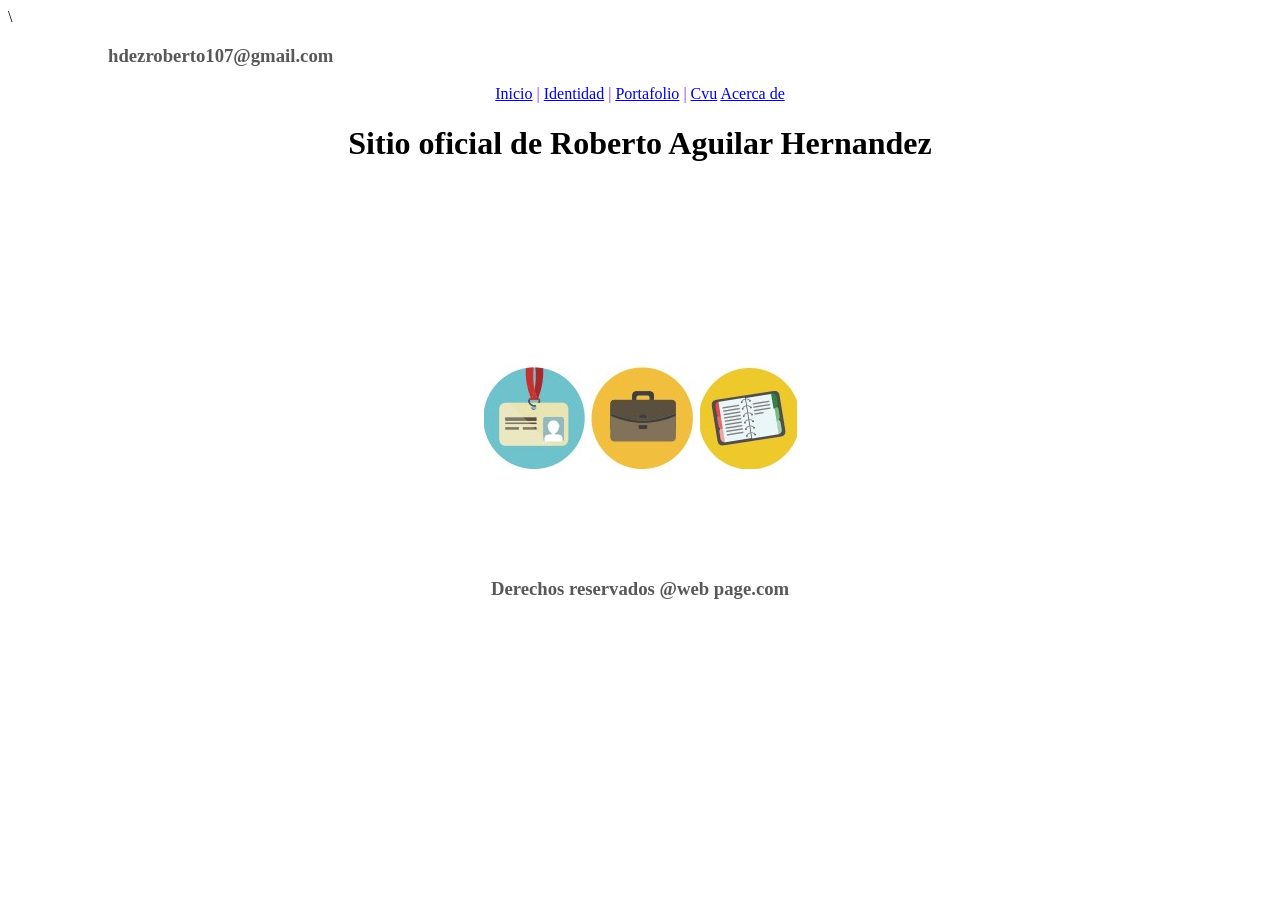
<file: index.html>
<!DOCTYPE html>
<html lang="en">

<head>
    <meta charset="UTF-8">
    <meta name="viewport" content="width=device-width, initial-scale=1.0">
    <title>Mi primer proyecto GIT</title>\
    <link rel="stylesheet" type="text/css" href="css/style.css">
</head>
<body>

<div class="header">
    <h3>hdezroberto107@gmail.com</h3>
</div>
    <div class="menuHorizontal">
<a href="index.html">Inicio</a> |
<a href="identidad.html">Identidad</a> |
<a href="portafolio.html">Portafolio</a> |
<a href="cvu.html">Cvu</a>
<a href="acerca.html">Acerca de</a>
    </div>


<div class="titulo">
        <h1>Sitio oficial de Roberto Aguilar Hernandez</h1>
    </div> 

<div class="content">
    <table class="maintable">
        <tr>
            <td><a href="identidad.html"><img src="img/identidad.jpg"></a></td>
            <td><a href="portafolio.html"><img src="img/portafolio.jpg"></a></td>
            <td><a href="cvu.html"><img src="img/cvu.jpg" alt=""></a></td>
        </tr>
    </table>

    </div>

    <div class="footer">
        <h3> Derechos reservados @web page.com</h3>
    </div>
</body>
</html>
</file>
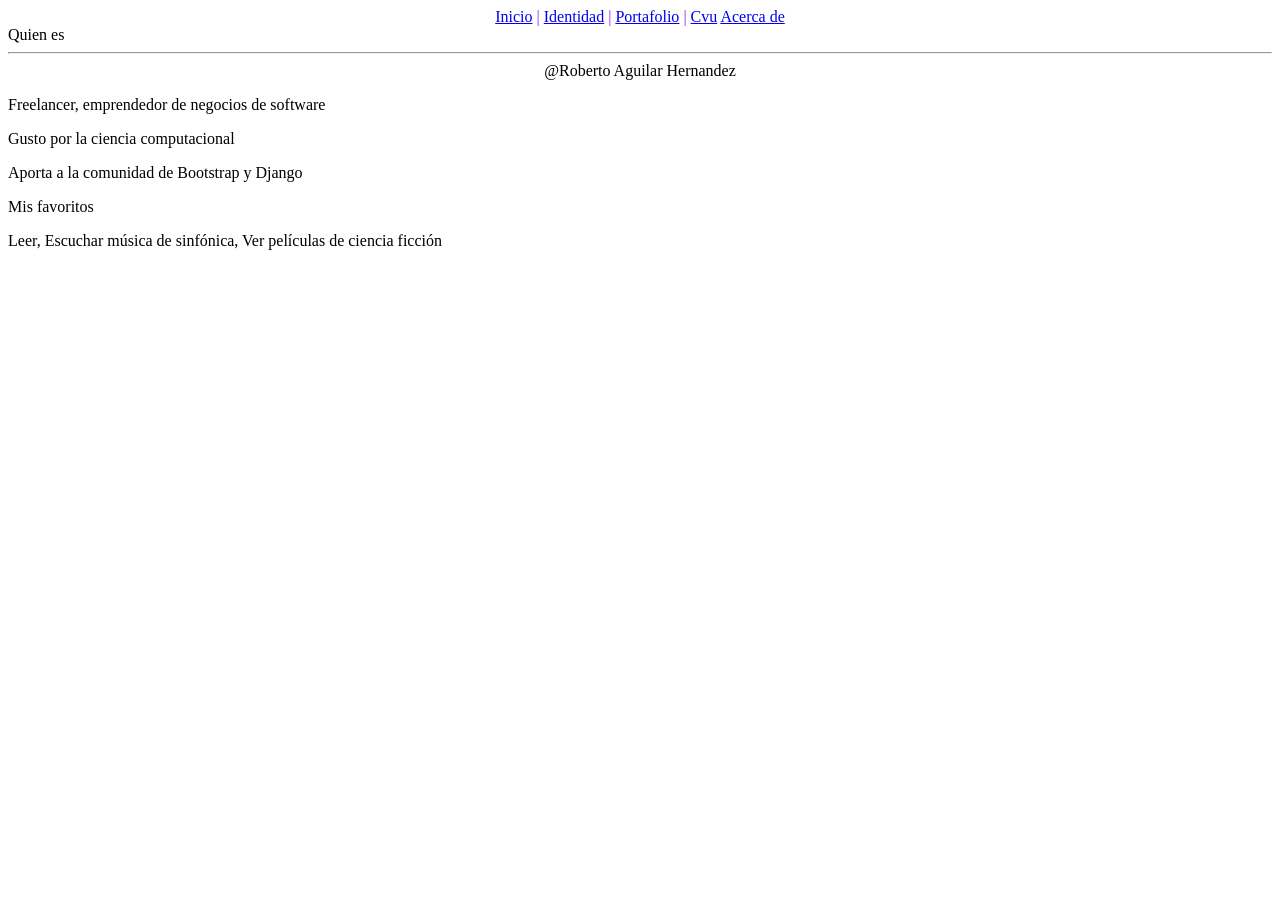
<file: acerca.html>
<!DOCTYPE html>
<html lang="en">
<head>
    <meta charset="UTF-8">
    <meta name="viewport" content="width=device-width, initial-scale=1.0">
    <title>Document</title>
    <link rel="stylesheet" type="text/css" href="css/style.css"> 

</head>
<body>
    <div class="menuHorizontal"> 
        <a href="index.html">Inicio</a> | 
        <a href="identidad.html">Identidad</a> | 
        <a href="portafolio.html">Portafolio</a> | 
        <a href="cvu.html">Cvu</a>  
        <a href="acerca.html">Acerca de</a>  
     </div>

<div class="section-title">Quien es</div>

    
    <hr class="dashed-line">

    
    <div class="name">@Roberto Aguilar Hernandez</div>

    
    <div class="info-block">
        <p>Freelancer, emprendedor de negocios de software</p>
        <p>Gusto por la ciencia computacional</p>
        <p>Aporta a la comunidad de Bootstrap y Django</p>
    </div>

    <div class="section-title">Mis favoritos</div>
    <p>Leer, Escuchar música de sinfónica, Ver películas de ciencia ficción</p>
</file>
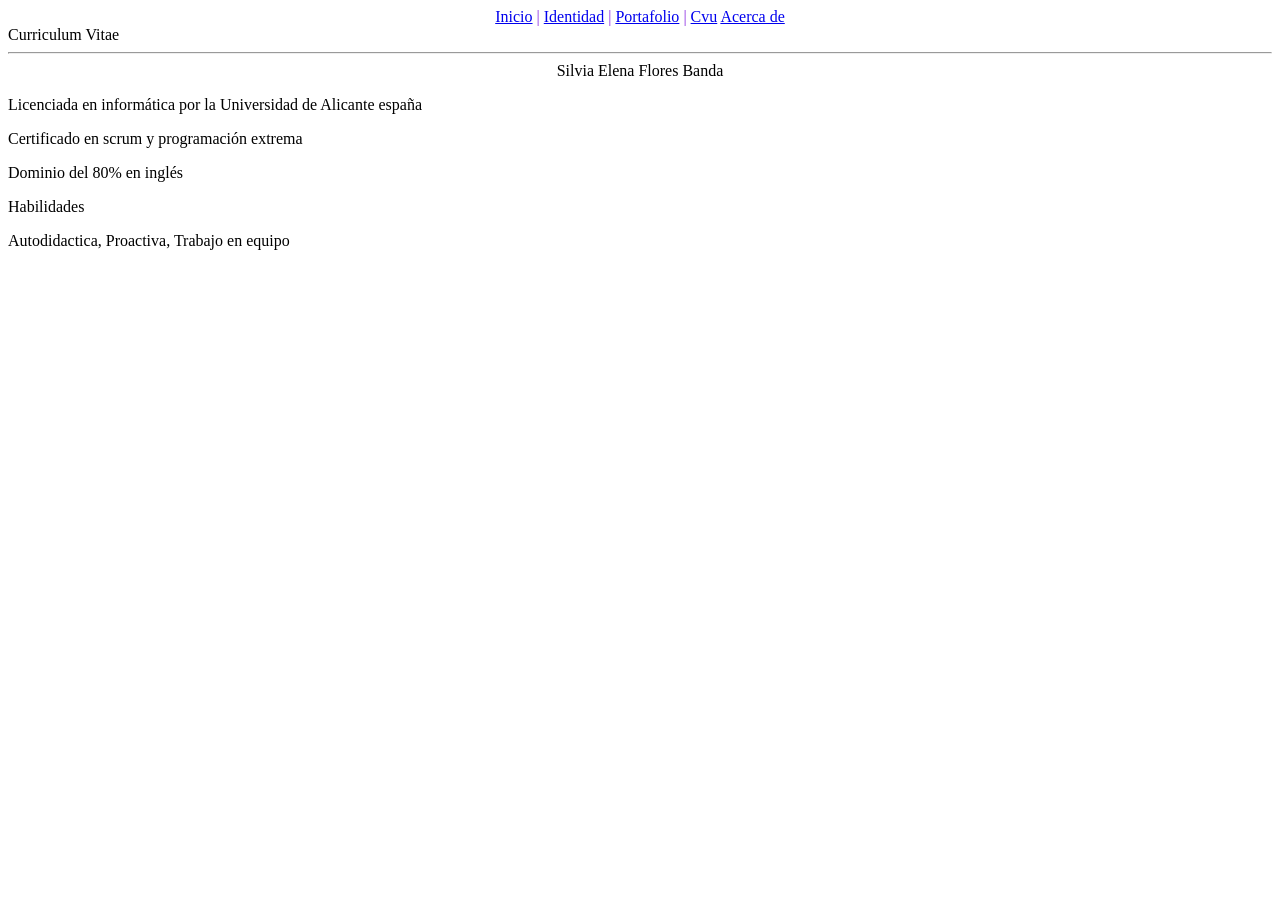
<file: cvu.html>
<!DOCTYPE html>
<html lang="en">
<head>
    <meta charset="UTF-8">
    <meta name="viewport" content="width=device-width, initial-scale=1.0">
    <title>Document</title>
    <link rel="stylesheet" type="text/css" href="css/style.css"> 

</head>
<body>
    <div class="menuHorizontal"> 
        <a href="index.html">Inicio</a> | 
        <a href="identidad.html">Identidad</a> | 
        <a href="portafolio.html">Portafolio</a> | 
        <a href="cvu.html">Cvu</a>  
        <a href="acerca.html">Acerca de</a>  
     </div>

     <div class="section-title">Curriculum Vitae</div>

    
    <hr class="dashed-line">

    
    <div class="name">Silvia Elena Flores Banda</div>

    
    <div class="info-block">
        <p>Licenciada en informática por la Universidad de Alicante españa</p>
        <p>Certificado en scrum y programación extrema</p>
        <p>Dominio del 80% en inglés</p>
    </div>

    
    <div class="section-title">Habilidades</div>
    <p>Autodidactica, Proactiva, Trabajo en equipo</p>
     
     </div>
</body>
</html>
</file>
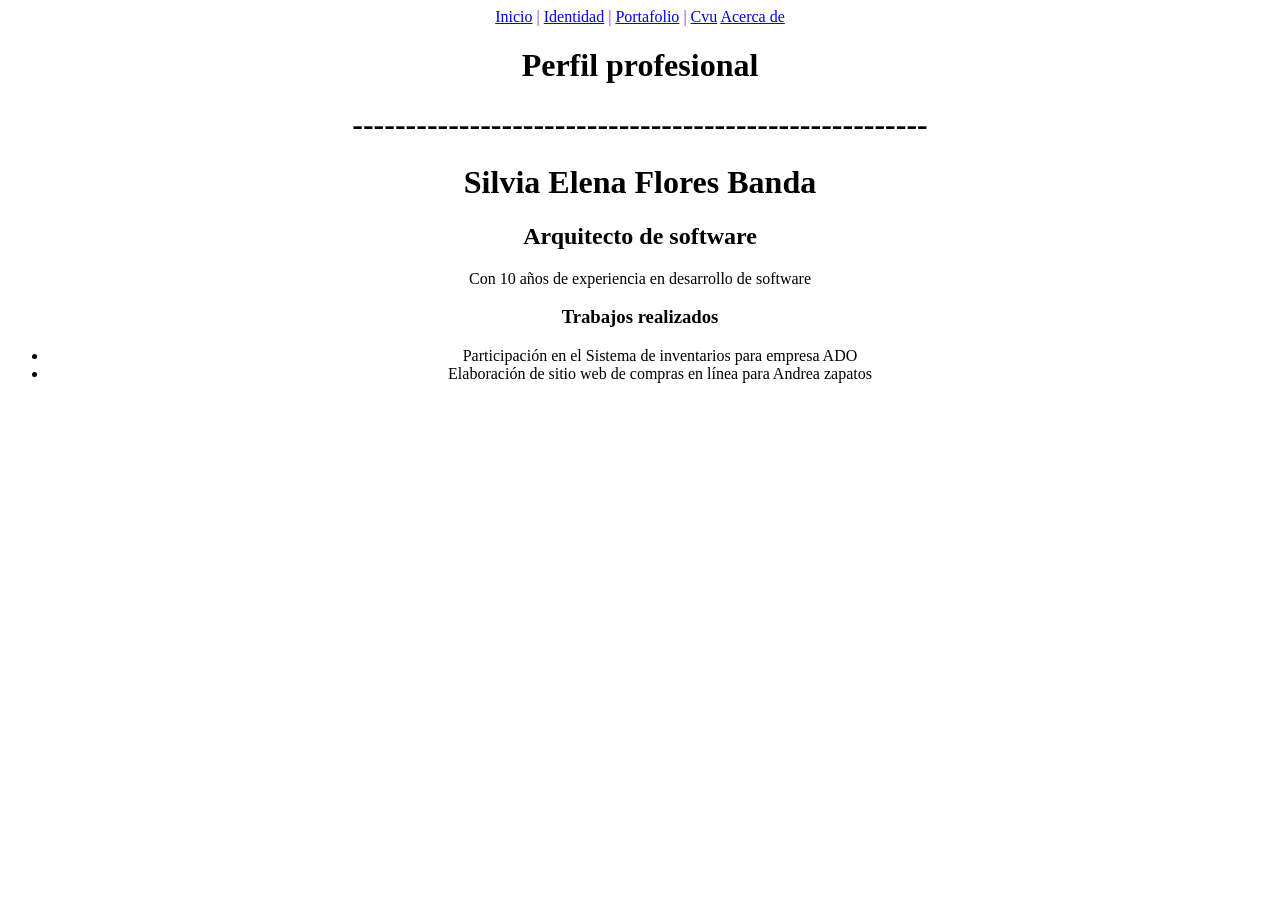
<file: portafolio.html>
<!DOCTYPE html>
<html lang="en">
<head>
    <meta charset="UTF-8">
    <meta name="viewport" content="width=device-width, initial-scale=1.0">
    <title>prtafolio</title>
    <link rel="stylesheet" type="text/css" href="css/style.css" 
</head>
<body>

        <div class="menuHorizontal">
<a href="index.html">Inicio</a> |
<a href="identidad.html">Identidad</a> |
<a href="portafolio.html">Portafolio</a> |
<a href="cvu.html">Cvu</a>
<a href="acerca.html">Acerca de</a>
    </div>

    <div class="titulo">
        <h1>Perfil profesional</h1>
    </div>
    <div class="separador">
        <h1>------------------------------------------------------</h1>

        
<div class="curriculum-container">
  <h1>Silvia Elena Flores Banda</h1>
  
  <h2>Arquitecto de software</h2>
  <p class="experiencia">Con 10 años de experiencia en desarrollo de software</p>
  
  <h3>Trabajos realizados</h3>
  <ul class="lista-trabajos">
    <li>Participación en el Sistema de inventarios para empresa ADO</li>
    <li>Elaboración de sitio web de compras en línea para Andrea zapatos</li>
  </ul>
</div>
    
</body>
</html>
</file>
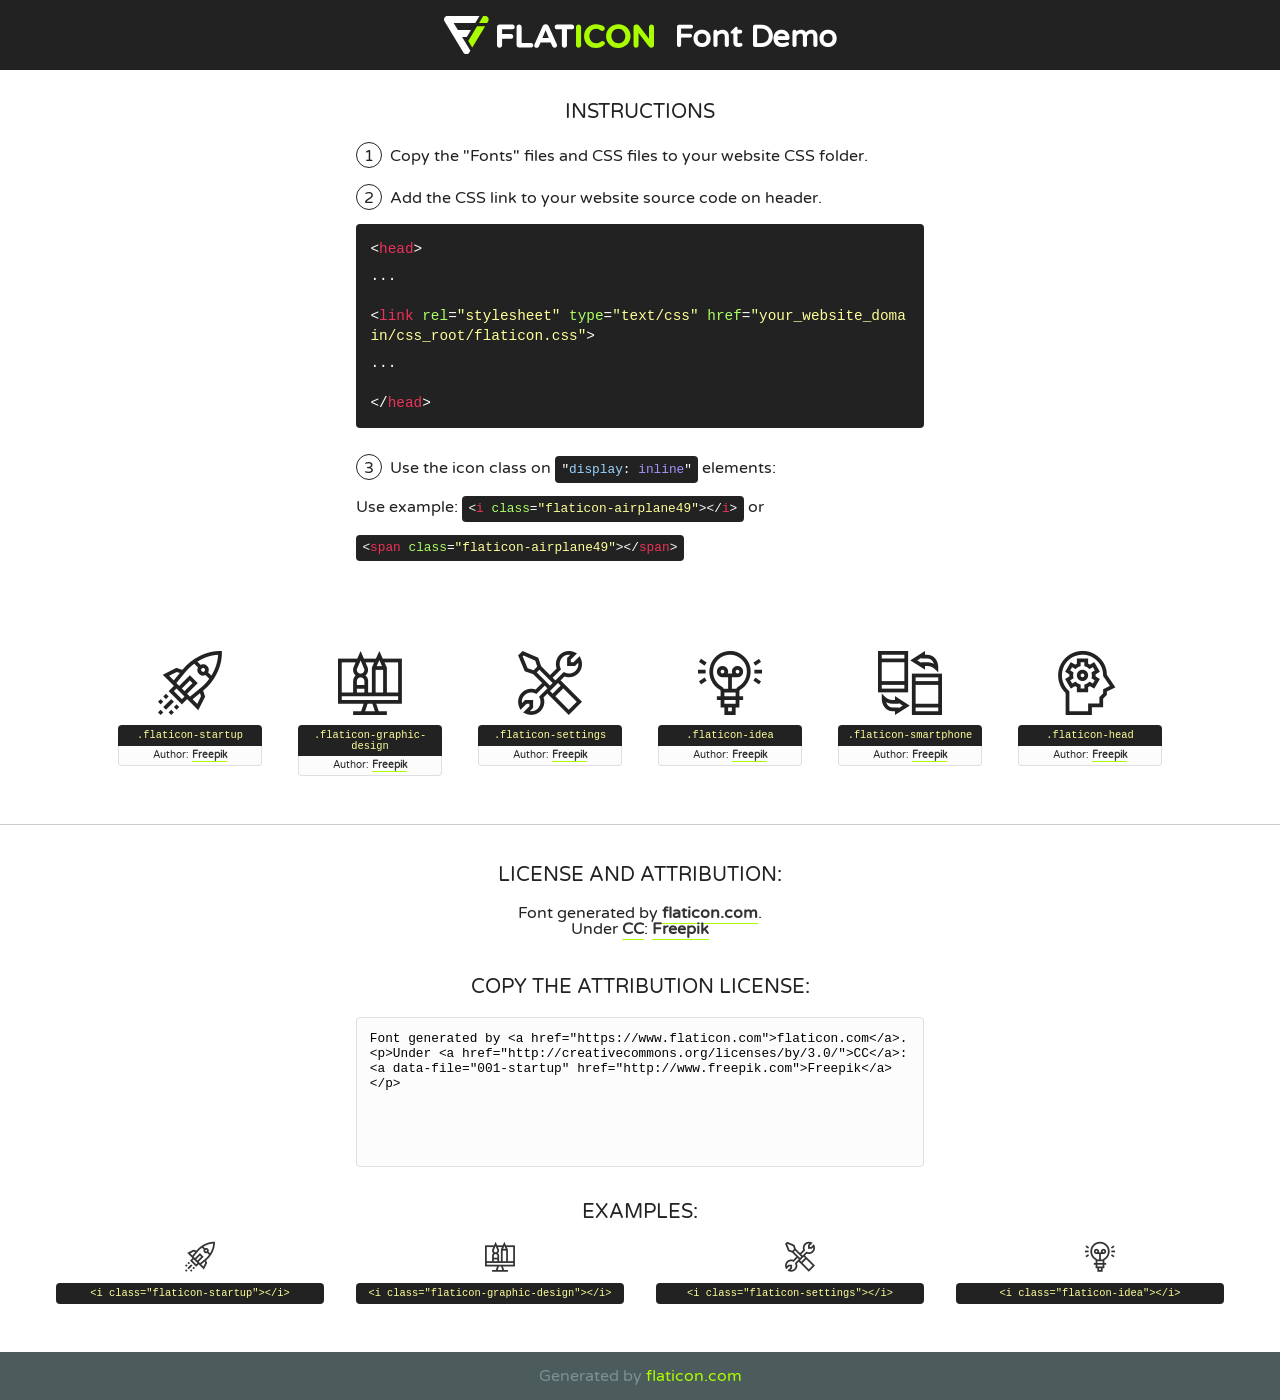
<file: food-ecommerce/fonts/flaticon/font/flaticon.html>
<!DOCTYPE html>
<!--
  Flaticon icon font: Flaticon
  Creation date: 03/04/2019 06:02
-->
<html>
<!DOCTYPE html>
<html>

<head>
    <title>Flaticon WebFont</title>
    <link href="http://fonts.googleapis.com/css?family=Varela+Round" rel="stylesheet" type="text/css" />
    <link rel="stylesheet" type="text/css" href="flaticon.css">
    <meta charset="UTF-8">
    <style>
    html, body, div, span, applet, object, iframe,
    h1, h2, h3, h4, h5, h6, p, blockquote, pre,
    a, abbr, acronym, address, big, cite, code,
    del, dfn, em, img, ins, kbd, q, s, samp,
    small, strike, strong, sub, sup, tt, var,
    b, u, i, center,
    dl, dt, dd, ol, ul, li,
    fieldset, form, label, legend,
    table, caption, tbody, tfoot, thead, tr, th, td,
    article, aside, canvas, details, embed, 
    figure, figcaption, footer, header, hgroup, 
    menu, nav, output, ruby, section, summary,
    time, mark, audio, video {
        margin: 0;
        padding: 0;
        border: 0;
        font-size: 100%;
        font: inherit;
        vertical-align: baseline;
    }
    /* HTML5 display-role reset for older browsers */
    article, aside, details, figcaption, figure, 
    footer, header, hgroup, menu, nav, section {
        display: block;
    }
    body {
        line-height: 1;
    }
    ol, ul {
        list-style: none;
    }
    blockquote, q {
        quotes: none;
    }
    blockquote:before, blockquote:after,
    q:before, q:after {
        content: '';
        content: none;
    }
    table {
        border-collapse: collapse;
        border-spacing: 0;
    }
    body {
        font-family: 'Varela Round', Helvetica, Arial, sans-serif;
        font-size: 16px;
        color: #222;
    }
    a {
        color: #333;
        border-bottom: 1px solid #a9fd00;
        font-weight: bold;
        text-decoration: none;
    }
    * {
        -moz-box-sizing: border-box;
        -webkit-box-sizing: border-box;
        box-sizing: border-box;
        margin: 0;
        padding: 0;
    }
    [class^="flaticon-"]:before, [class*=" flaticon-"]:before, [class^="flaticon-"]:after, [class*=" flaticon-"]:after {
        font-family: Flaticon;
        font-size: 30px;
        font-style: normal;
        margin-left: 20px;
        color: #333;
    }
    .wrapper {
        max-width: 600px;
        margin: auto;
        padding: 0 1em;
    }
    .title {
        font-size: 1.25em;
        text-align: center;
        margin-bottom: 1em;
        text-transform: uppercase;
    }
    header {
        text-align: center;
        background-color: #222;
        color: #fff;
        padding: 1em;
    }
    header .logo {
        width: 210px;
        height: 38px;
        display: inline-block;
        vertical-align: middle;
        margin-right: 1em;
        border: none;
    }
    header strong {
        font-size: 1.95em;
        font-weight: bold;
        vertical-align: middle;
        margin-top: 5px;
        display: inline-block;
    }
    .demo {
        margin: 2em auto;
        line-height: 1.25em;
    }
    .demo ul li {
        margin-bottom: 1em;
    }
    .demo ul li .num {
        color: #222;
        border-radius: 20px;
        display: inline-block;
        width: 26px;
        padding: 3px;
        height: 26px;
        text-align: center;
        margin-right: 0.5em;
        border: 1px solid #222;
    }
    .demo ul li code {
        background-color: #222;
        border-radius: 4px;
        padding: 0.25em 0.5em;
        display: inline-block;
        color: #fff;
        font-family: Consolas,Monaco,Lucida Console,Liberation Mono,DejaVu Sans Mono,Bitstream Vera Sans Mono,Courier New, monospace;
        font-weight: lighter;
        margin-top: 1em;
        font-size: 0.8em;
        word-break: break-all;
    }
    .demo ul li code.big {
        padding: 1em;
        font-size: 0.9em;
    }
    .demo ul li code .red {
        color: #EF3159;
    }
    .demo ul li code .green {
        color: #ACFF65;
    }
    .demo ul li code .yellow {
        color: #FFFF99;
    }
    .demo ul li code .blue {
        color: #99D3FF;
    }
    .demo ul li code .purple {
        color: #A295FF;
    }
    .demo ul li code .dots {
        margin-top: 0.5em;
        display: block;
    }
    #glyphs {
        border-bottom: 1px solid #ccc;
        padding: 2em 0;
        text-align: center;
    }
    .glyph {
        display: inline-block;
        width: 9em;
        margin: 1em;
        text-align: center;
        vertical-align: top;
        background: #FFF;
    }
    .glyph .glyph-icon {
        padding: 10px;
        display: block;
        font-family:"Flaticon";
        font-size: 64px;
        line-height: 1;
    }
    .glyph .glyph-icon:before {
        font-size: 64px;
        color: #222;
        margin-left: 0;
    }
    .class-name {
        font-size: 0.65em;
        background-color: #222;
        color: #fff;
        border-radius: 4px 4px 0 0;
        padding: 0.5em;
        color: #FFFF99;
        font-family: Consolas,Monaco,Lucida Console,Liberation Mono,DejaVu Sans Mono,Bitstream Vera Sans Mono,Courier New, monospace;
    }
    .author-name {
        font-size: 0.6em;
        background-color: #fcfcfd;
        border: 1px solid #DEDEE4;
        border-top: 0;
        border-radius: 0 0 4px 4px;
        padding: 0.5em;
    }
    .class-name:last-child {
        font-size: 10px;
        color:#888;
    }
    .class-name:last-child a {
        font-size: 10px;
        color:#555;
    }
    .class-name:last-child a:hover {
        color:#a9fd00;
    }
    .glyph > input {
        display: block;
        width: 100px;
        margin: 5px auto;
        text-align: center;
        font-size: 12px;
        cursor: text;
    }
    .glyph > input.icon-input {
        font-family:"Flaticon";
        font-size: 16px;
        margin-bottom: 10px;
    }
    .attribution .title {
        margin-top: 2em;
    }
    .attribution textarea {
        background-color: #fcfcfd;
        padding: 1em;
        border: none;
        box-shadow: none;
        border: 1px solid #DEDEE4;
        border-radius: 4px;
        resize: none;
        width: 100%;
        height: 150px;
        font-size: 0.8em;
        font-family: Consolas,Monaco,Lucida Console,Liberation Mono,DejaVu Sans Mono,Bitstream Vera Sans Mono,Courier New, monospace;
        -webkit-appearance: none;
    }
    .iconsuse {
        margin: 2em auto;
        text-align: center;
        max-width: 1200px;
    }
    .iconsuse:after {
        content: '';
        display: table;
        clear: both;
    }
    .iconsuse .image {
        float: left;
        width: 25%;
        padding: 0 1em;
    }
    .iconsuse .image p {
        margin-bottom: 1em;
    }
    .iconsuse .image span {
        display: block;
        font-size: 0.65em;
        background-color: #222;
        color: #fff;
        border-radius: 4px;
        padding: 0.5em;
        color: #FFFF99;
        margin-top: 1em;
        font-family: Consolas,Monaco,Lucida Console,Liberation Mono,DejaVu Sans Mono,Bitstream Vera Sans Mono,Courier New, monospace;
    }
    #footer {
        text-align: center;
        background-color: #4C5B5C;
        color: #7c9192;
        padding: 1em;
    }
    #footer a {
        border: none;
        color: #a9fd00;
        font-weight: normal;
    }
    @media (max-width: 960px) {
        .iconsuse .image {
            width: 50%;
        }
    }
    @media (max-width: 560px) {
        .iconsuse .image {
            width: 100%;
        }
    }
    </style>
</head>

<body class="characters-off">

    <header>
        <a href="https://www.flaticon.com" target="_blank" class="logo">
            <svg version="1.1" xmlns="http://www.w3.org/2000/svg" xmlns:xlink="http://www.w3.org/1999/xlink" xmlns:a="http://ns.adobe.com/AdobeSVGViewerExtensions/3.0/" viewBox="0 0 560.875 102.036" enable-background="new 0 0 560.875 102.036" xml:space="preserve">
                <defs>
                </defs>
                <g>
                    <g class="letters">
                        <path fill="#ffffff" d="M141.596,29.675c0-3.777,2.985-6.767,6.764-6.767h34.438c3.426,0,6.15,2.728,6.15,6.15
                        c0,3.43-2.724,6.149-6.15,6.149h-27.674v13.091h23.719c3.429,0,6.151,2.724,6.151,6.15c0,3.43-2.723,6.149-6.151,6.149h-23.719
                        v17.574c0,3.773-2.986,6.761-6.764,6.761c-3.779,0-6.764-2.989-6.764-6.761V29.675z"></path>
                        <path fill="#ffffff" d="M193.844,29.149c0-3.781,2.985-6.767,6.764-6.767c3.776,0,6.763,2.985,6.763,6.767v42.957h25.039
                        c3.426,0,6.149,2.726,6.149,6.153c0,3.425-2.723,6.15-6.149,6.15h-31.802c-3.779,0-6.764-2.986-6.764-6.768V29.149z"></path>
                        <path fill="#ffffff" d="M241.891,75.71l21.438-48.407c1.492-3.341,4.215-5.357,7.906-5.357h0.792
                        c3.686,0,6.323,2.017,7.815,5.357l21.439,48.407c0.436,0.967,0.701,1.845,0.701,2.723c0,3.602-2.809,6.501-6.414,6.501
                        c-3.161,0-5.269-1.845-6.499-4.655l-4.132-9.661h-27.059l-4.301,10.102c-1.144,2.631-3.426,4.214-6.237,4.214
                        c-3.517,0-6.24-2.81-6.24-6.325C241.1,77.64,241.451,76.677,241.891,75.71z M279.932,58.666l-8.521-20.297l-8.526,20.297H279.932
                        z"></path>
                        <path fill="#ffffff" d="M314.864,35.387H301.86c-3.429,0-6.239-2.813-6.239-6.238c0-3.429,2.811-6.24,6.239-6.24h39.533
                        c3.426,0,6.237,2.811,6.237,6.24c0,3.425-2.811,6.238-6.237,6.238h-13.001v42.785c0,3.773-2.99,6.761-6.764,6.761
                        c-3.779,0-6.764-2.989-6.764-6.761V35.387z"></path>
                        <path fill="#A9FD00" d="M352.615,29.149c0-3.781,2.985-6.767,6.767-6.767c3.774,0,6.761,2.985,6.761,6.767v49.024
                        c0,3.773-2.987,6.761-6.761,6.761c-3.781,0-6.767-2.989-6.767-6.761V29.149z"></path>
                        <path fill="#A9FD00" d="M374.132,53.836v-0.179c0-17.481,13.178-31.801,32.065-31.801c9.22,0,15.459,2.458,20.557,6.238
                        c1.402,1.054,2.637,2.985,2.637,5.357c0,3.692-2.985,6.59-6.681,6.59c-1.845,0-3.071-0.702-4.044-1.319
                        c-3.776-2.813-7.729-4.393-12.562-4.393c-10.364,0-17.831,8.611-17.831,19.154v0.173c0,10.542,7.291,19.329,17.831,19.329
                        c5.715,0,9.492-1.756,13.359-4.834c1.049-0.874,2.458-1.491,4.039-1.491c3.429,0,6.325,2.813,6.325,6.236
                        c0,2.106-1.056,3.78-2.282,4.834c-5.539,4.834-12.036,7.733-21.878,7.733C387.572,85.464,374.132,71.493,374.132,53.836z"></path>
                        <path fill="#A9FD00" d="M433.009,53.836v-0.179c0-17.481,13.79-31.801,32.766-31.801c18.981,0,32.592,14.143,32.592,31.628v0.173
                        c0,17.483-13.785,31.807-32.769,31.807C446.625,85.464,433.009,71.32,433.009,53.836z M484.224,53.836v-0.179
                        c0-10.539-7.725-19.326-18.626-19.326c-10.893,0-18.449,8.611-18.449,19.154v0.173c0,10.542,7.73,19.329,18.626,19.329
                        C476.676,72.986,484.224,64.378,484.224,53.836z"></path>
                        <path fill="#A9FD00" d="M506.233,29.321c0-3.774,2.99-6.763,6.767-6.763h1.401c3.252,0,5.183,1.583,7.029,3.953l26.093,34.265
                        V29.059c0-3.692,2.99-6.677,6.681-6.677c3.683,0,6.671,2.985,6.671,6.677v48.934c0,3.78-2.987,6.765-6.764,6.765h-0.436
                        c-3.257,0-5.188-1.581-7.034-3.953l-27.056-35.492v32.944c0,3.687-2.985,6.676-6.678,6.676c-3.683,0-6.673-2.989-6.673-6.676
                        V29.321z"></path>
                    </g>
                    <g class="insignia">
                        <path fill="#ffffff" d="M48.372,56.137h12.517l11.156-18.537H37.186L25.688,18.539h57.825L94.668,0H9.271
                        C5.925,0,2.842,1.801,1.198,4.716c-1.644,2.907-1.593,6.482,0.134,9.343l50.38,83.501c1.678,2.781,4.689,4.476,7.938,4.476
                        c3.246,0,6.257-1.695,7.935-4.476l2.898-4.804L48.372,56.137z"></path>
                        <g class="i">
                            <path fill="#A9FD00" d="M93.575,18.539h0.031v0.004l21.652,0.004l2.705-4.488c1.727-2.861,1.778-6.436,0.133-9.343
                            C116.454,1.801,113.371,0,110.026,0h-5.294L93.575,18.539z"></path>
                            <polygon fill="#A9FD00" points="88.291,27.356 64.725,66.486 75.519,84.404 109.942,27.356"></polygon>
                        </g>
                    </g>
                </g>
            </svg>
        </a>
        <strong>Font Demo</strong>
    </header>


    <section class="demo wrapper">

        <p class="title">Instructions</p>

        <ul>
            <li>
                <span class="num">1</span>Copy the "Fonts" files and CSS files to your website CSS folder.
            </li>
            <li>
                <span class="num">2</span>Add the CSS link to your website source code on header.
                <code class="big">
                    &lt;<span class="red">head</span>&gt;
                    <br/><span class="dots">...</span>
                    <br/>&lt;<span class="red">link</span> <span class="green">rel</span>=<span class="yellow">"stylesheet"</span> <span class="green">type</span>=<span class="yellow">"text/css"</span> <span class="green">href</span>=<span class="yellow">"your_website_domain/css_root/flaticon.css"</span>&gt;
                    <br/><span class="dots">...</span>
                    <br/>&lt;/<span class="red">head</span>&gt;
                </code>
            </li>

            <li>
                <p>
                    <span class="num">3</span>Use the icon class on <code>"<span class="blue">display</span>:<span class="purple"> inline</span>"</code> elements:
                    <br />
                    Use example: <code>&lt;<span class="red">i</span> <span class="green">class</span>=<span class="yellow">&quot;flaticon-airplane49&quot;</span>&gt;&lt;/<span class="red">i</span>&gt;</code> or <code>&lt;<span class="red">span</span> <span class="green">class</span>=<span class="yellow">&quot;flaticon-airplane49&quot;</span>&gt;&lt;/<span class="red">span</span>&gt;</code>
            </li>
        </ul>

    </section>




   <section id="glyphs">          
    
      
        <div class="glyph"><div class="glyph-icon flaticon-startup"></div>
            <div class="class-name">.flaticon-startup</div>
            <div class="author-name">Author: <a data-file="001-startup" href="http://www.freepik.com">Freepik</a> </div> 
        </div>        
        
        <div class="glyph"><div class="glyph-icon flaticon-graphic-design"></div>
            <div class="class-name">.flaticon-graphic-design</div>
            <div class="author-name">Author: <a data-file="002-graphic-design" href="http://www.freepik.com">Freepik</a> </div> 
        </div>        
        
        <div class="glyph"><div class="glyph-icon flaticon-settings"></div>
            <div class="class-name">.flaticon-settings</div>
            <div class="author-name">Author: <a data-file="003-settings" href="http://www.freepik.com">Freepik</a> </div> 
        </div>        
        
        <div class="glyph"><div class="glyph-icon flaticon-idea"></div>
            <div class="class-name">.flaticon-idea</div>
            <div class="author-name">Author: <a data-file="004-idea" href="http://www.freepik.com">Freepik</a> </div> 
        </div>        
        
        <div class="glyph"><div class="glyph-icon flaticon-smartphone"></div>
            <div class="class-name">.flaticon-smartphone</div>
            <div class="author-name">Author: <a data-file="005-smartphone" href="http://www.freepik.com">Freepik</a> </div> 
        </div>        
        
        <div class="glyph"><div class="glyph-icon flaticon-head"></div>
            <div class="class-name">.flaticon-head</div>
            <div class="author-name">Author: <a data-file="006-head" href="http://www.freepik.com">Freepik</a> </div> 
        </div>        
        

    </section>



    <section class="attribution wrapper"   style="text-align:center;">

      <div class="title">License and attribution:</div><div class="attrDiv">Font generated by <a href="https://www.flaticon.com">flaticon.com</a>. <div><p>Under <a href="http://creativecommons.org/licenses/by/3.0/">CC</a>: <a data-file="001-startup" href="http://www.freepik.com">Freepik</a></p>  </div>
      </div>
      <div class="title">Copy the Attribution License:</div>

    <textarea onclick="this.focus();this.select();">Font generated by &lt;a href=&quot;https://www.flaticon.com&quot;&gt;flaticon.com&lt;/a&gt;. <p>Under <a href="http://creativecommons.org/licenses/by/3.0/">CC</a>: <a data-file="001-startup" href="http://www.freepik.com">Freepik</a></p>  
     </textarea>

    </section>

    <section class="iconsuse">

          <div class="title">Examples:</div>            
             
            <div class="image">
                <p>
                    <i class="glyph-icon flaticon-startup"></i> 
                    <span>&lt;i class=&quot;flaticon-startup&quot;&gt;&lt;/i&gt;</span>
                </p>
            </div>
            
            <div class="image">
                <p>
                    <i class="glyph-icon flaticon-graphic-design"></i> 
                    <span>&lt;i class=&quot;flaticon-graphic-design&quot;&gt;&lt;/i&gt;</span>
                </p>
            </div>
            
            <div class="image">
                <p>
                    <i class="glyph-icon flaticon-settings"></i> 
                    <span>&lt;i class=&quot;flaticon-settings&quot;&gt;&lt;/i&gt;</span>
                </p>
            </div>
            
            <div class="image">
                <p>
                    <i class="glyph-icon flaticon-idea"></i> 
                    <span>&lt;i class=&quot;flaticon-idea&quot;&gt;&lt;/i&gt;</span>
                </p>
            </div>
                       
        </div>
                            
    </section>

<div id="footer">
    <div>Generated by <a href="https://www.flaticon.com">flaticon.com</a>
    </div>
</div>



</body>
</html>
</file>
<file: css/style.css>
.menuHorizontal{
text-align: center;
color:blueviolet
}
.titulo{
text-align: center;
color:black
}

.name{
text-align: center;
color:black
}


.maintable{
    margin: auto;
    margin-top: 200px;
    color: rgb(98, 97, 97);
}

.header{
    margin-left: 100px;
    color: rgb(88, 88, 89);
}

.footer{
    text-align: center;
    color: rgb(88, 88, 89);
    margin-top: 100px;
}

.img-conteiner{
  display: flex;
  justify-content: center; 
  align-items: center;     
  gap: 10px;               
  margin-top: 25px;      
  padding: 20px;         
}

.img-conteiner img {
  max-width: 400px;       
  width: 400%;             
  height: auto;           
  transition: transform 0.2s;
}
.separador{
    text-align: center;
    justify-content: center;
}
</file>
<file: food-ecommerce/fonts/flaticon/font/flaticon.css>
/*
  	Flaticon icon font: Flaticon
  	Creation date: 03/04/2019 06:02
  	*/

@font-face {
  font-family: "Flaticon";
  src: url("./Flaticon.eot");
  src: url("./Flaticon.eot?#iefix") format("embedded-opentype"),
       url("./Flaticon.woff2") format("woff2"),
       url("./Flaticon.woff") format("woff"),
       url("./Flaticon.ttf") format("truetype"),
       url("./Flaticon.svg#Flaticon") format("svg");
  font-weight: normal;
  font-style: normal;
}

@media screen and (-webkit-min-device-pixel-ratio:0) {
  @font-face {
    font-family: "Flaticon";
    src: url("./Flaticon.svg#Flaticon") format("svg");
  }
}

[class^="flaticon-"]:before, [class*=" flaticon-"]:before,
[class^="flaticon-"]:after, [class*=" flaticon-"]:after {   
  font-family: Flaticon;
        font-style: normal;
  font-weight: normal;
  font-variant: normal;
  text-transform: none;
  line-height: 1;

  /* Better Font Rendering =========== */
  -webkit-font-smoothing: antialiased;
  -moz-osx-font-smoothing: grayscale;
}

.flaticon-startup:before { content: "\f100"; }
.flaticon-graphic-design:before { content: "\f101"; }
.flaticon-settings:before { content: "\f102"; }
.flaticon-idea:before { content: "\f103"; }
.flaticon-smartphone:before { content: "\f104"; }
.flaticon-head:before { content: "\f105"; }
</file>
